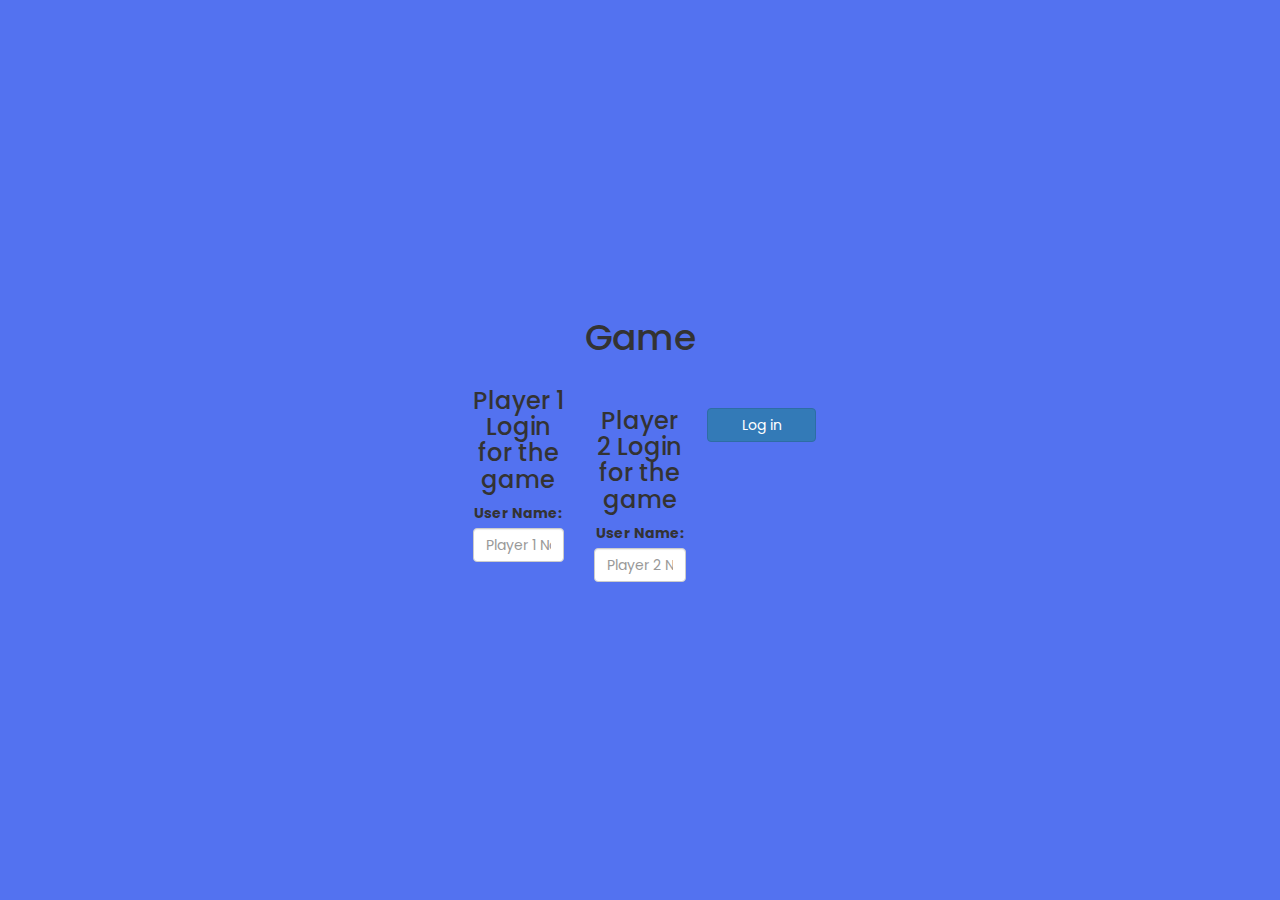
<file: index.html>
<!DOCTYPE html>
<html>
<head>
	<title>The Math Quiz Game!</title>

<meta name="viewport" content="width=device-width, initial-scale=1">
<link rel="stylesheet" href="https://maxcdn.bootstrapcdn.com/bootstrap/3.4.0/css/bootstrap.min.css">
<script src="https://ajax.googleapis.com/ajax/libs/jquery/3.4.1/jquery.min.js"></script>
<script src="https://maxcdn.bootstrapcdn.com/bootstrap/3.4.0/js/bootstrap.min.js"></script>

<link rel="stylesheet" type="text/css" href="style.css">

<script src="main.js"></script>
</head>
<body>

<center>
	<h1>Game</h1>

	<div class="col-lg-4 col-sm-8 col-xs-11 login_div1">
		<h3 >Player 1 Login for the game</h3>
		<label >User Name:</label>
		 <input type="text" id="player1_name_input" class="form-control" placeholder="Player 1 Name">
		 <br>
	</div>
<br>
	<div class="col-lg-4 col-sm-8 col-xs-11 login_div2">
		<h3 >Player 2 Login for the game</h3>
		  <label >User Name:</label>
		 <input type="text" id="player2_name_input" class="form-control" placeholder="Player 2 Name">
		<br>
	</div>
	<br>
		<button style="width:30%" class="btn btn-primary" onclick="addUser()">Log in</button>
</center>

</body>
</html>
</file>
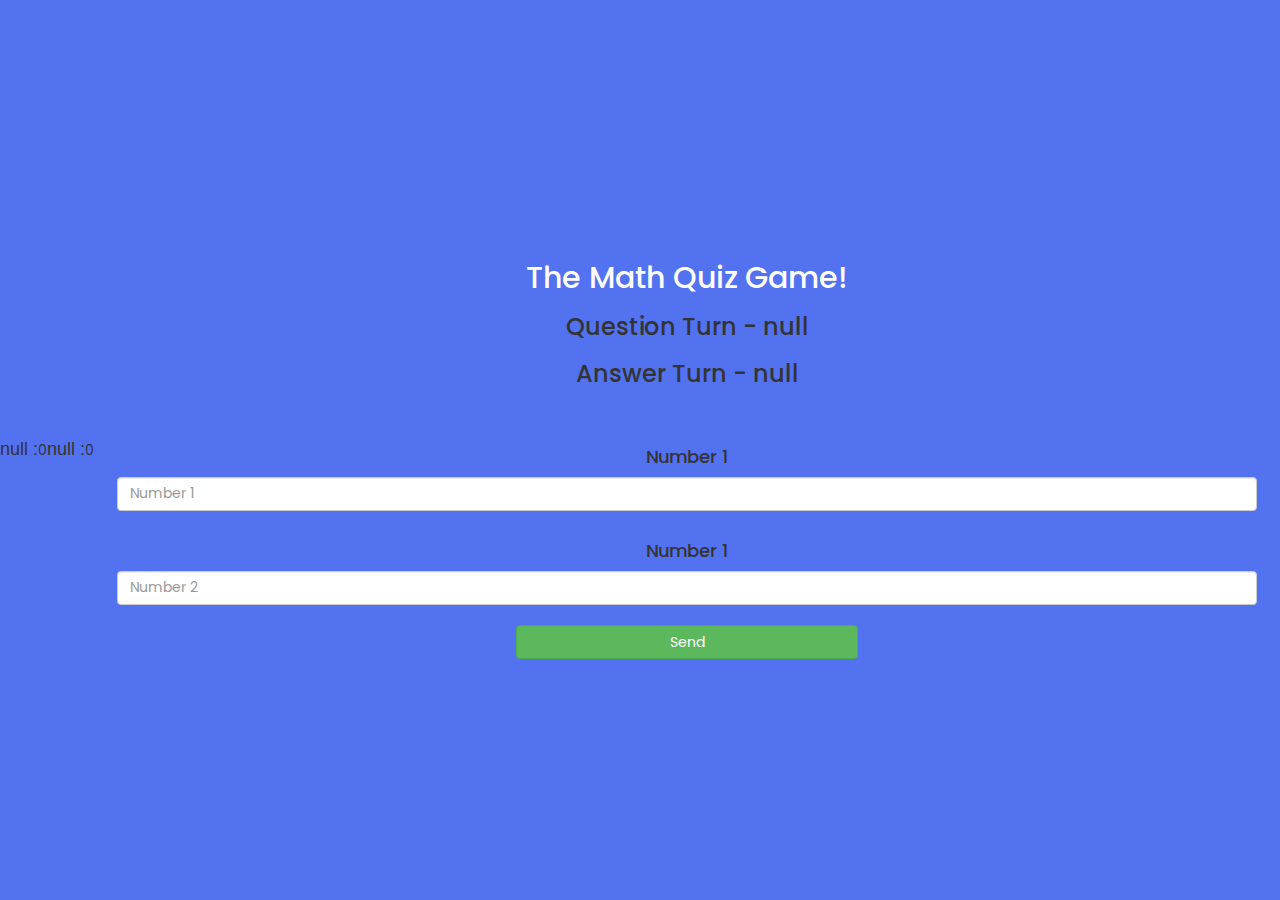
<file: m.html>
<!DOCTYPE html>
<html>
<head>
	<title>Guess The Word</title>

<meta name="viewport" content="width=device-width, initial-scale=1">
<link rel="stylesheet" href="https://maxcdn.bootstrapcdn.com/bootstrap/3.4.0/css/bootstrap.min.css">
<script src="https://ajax.googleapis.com/ajax/libs/jquery/3.4.1/jquery.min.js"></script>
<script src="https://maxcdn.bootstrapcdn.com/bootstrap/3.4.0/js/bootstrap.min.js"></script>
<link rel="stylesheet" type="text/css" href="style.css">
</head>
<body>

<h4 id="player1_name"></h4> <span id="player1_score"></span>
<br>
<h4 id="player2_name"></h4> <span id="player2_score"></span>

<div class="container">
	<center>
		<h2 style="color: white;">The Math Quiz Game!</h2>
		<h3 id="player_question"></h3>
		<h3 id="player_answer"></h3>
		<div id="output" class="col-lg-6"> </div>
		<br>
		<br>
		<h4>Number 1</h4>
		<input type="text" id="number1" class="form-control" placeholder="Number 1">
		<br>
		<h4>Number 1</h4>
		<input type="text" id="number2" class="form-control" placeholder="Number 2">
		<br>
		<button onclick="send()" class="btn btn-success" style="width: 30%;">Send</button>
	</center>
</div>

<script src="main.js"></script>
</body>
</html>
</file>
<file: style.css>
@import url('https://fonts.googleapis.com/css2?family=Poppins:wght@400;500;600&display=swap');
*{
  margin: 0;
  padding: 0;
  box-sizing: border-box;
  font-family: "Poppins", sans-serif;
}
body{
  width: 100%;
  height: 100vh;
  display: flex;
  align-items: center;
  justify-content: center;
  background: #5372F0;
}
::selection{
  color: #fff;
  background: #5372F0;
}
.wrapper{
  width: 380px;
  padding: 40px 30px 50px 30px;
  background: #fff;
  border-radius: 5px;
  text-align: center;
  box-shadow: 10px 10px 15px rgba(0,0,0,0.1);
}
.wrapper header{
  font-size: 35px;
  font-weight: 600;
}
.wrapper form{
  margin: 40px 0;
}
form .field{
  width: 100%;
  margin-bottom: 20px;
}
form .field.shake{
  animation: shake 0.3s ease-in-out;
}
@keyframes shake {
  0%, 100%{
    margin-left: 0px;
  }
  20%, 80%{
    margin-left: -12px;
  }
  40%, 60%{
    margin-left: 12px;
  }
}
form .field .input-area{
  height: 50px;
  width: 100%;
  position: relative;
}
form input{
  width: 100%;
  height: 100%;
  outline: none;
  padding: 0 45px;
  font-size: 18px;
  background: none;
  caret-color: #5372F0;
  border-radius: 5px;
  border: 1px solid #bfbfbf;
  border-bottom-width: 2px;
  transition: all 0.2s ease;
}
form .field input:focus,
form .field.valid input{
  border-color: #5372F0;
}
form .field.shake input,
form .field.error input{
  border-color: #dc3545;
}
.field .input-area i{
  position: absolute;
  top: 50%;
  font-size: 18px;
  pointer-events: none;
  transform: translateY(-50%);
}
.input-area .icon{
  left: 15px;
  color: #bfbfbf;
  transition: color 0.2s ease;
}
.input-area .error-icon{
  right: 15px;
  color: #dc3545;
}
form input:focus ~ .icon,
form .field.valid .icon{
  color: #5372F0;
}
form .field.shake input:focus ~ .icon,
form .field.error input:focus ~ .icon{
  color: #bfbfbf;
}
form input::placeholder{
  color: #bfbfbf;
  font-size: 17px;
}
form .field .error-txt{
  color: #dc3545;
  text-align: left;
  margin-top: 5px;
}
form .field .error{
  display: none;
}
form .field.shake .error,
form .field.error .error{
  display: block;
}
form .pass-txt{
  text-align: left;
  margin-top: -10px;
}
.wrapper a{
  color: #5372F0;
  text-decoration: none;
}
.wrapper a:hover{
  text-decoration: underline;
}
form input[type="submit"]{
  height: 50px;
  margin-top: 30px;
  color: #fff;
  padding: 0;
  border: none;
  background: #5372F0;
  cursor: pointer;
  border-bottom: 2px solid rgba(0,0,0,0.1);
  transition: all 0.3s ease;
}
form input[type="submit"]:hover{
  background: #2c52ed;
}

#form1
{
  margin-left: 20%;
  display: none;
}

button
{
  background-color: pink;
  box-sizing: 50px;
  padding: 10px;
}
</file>
